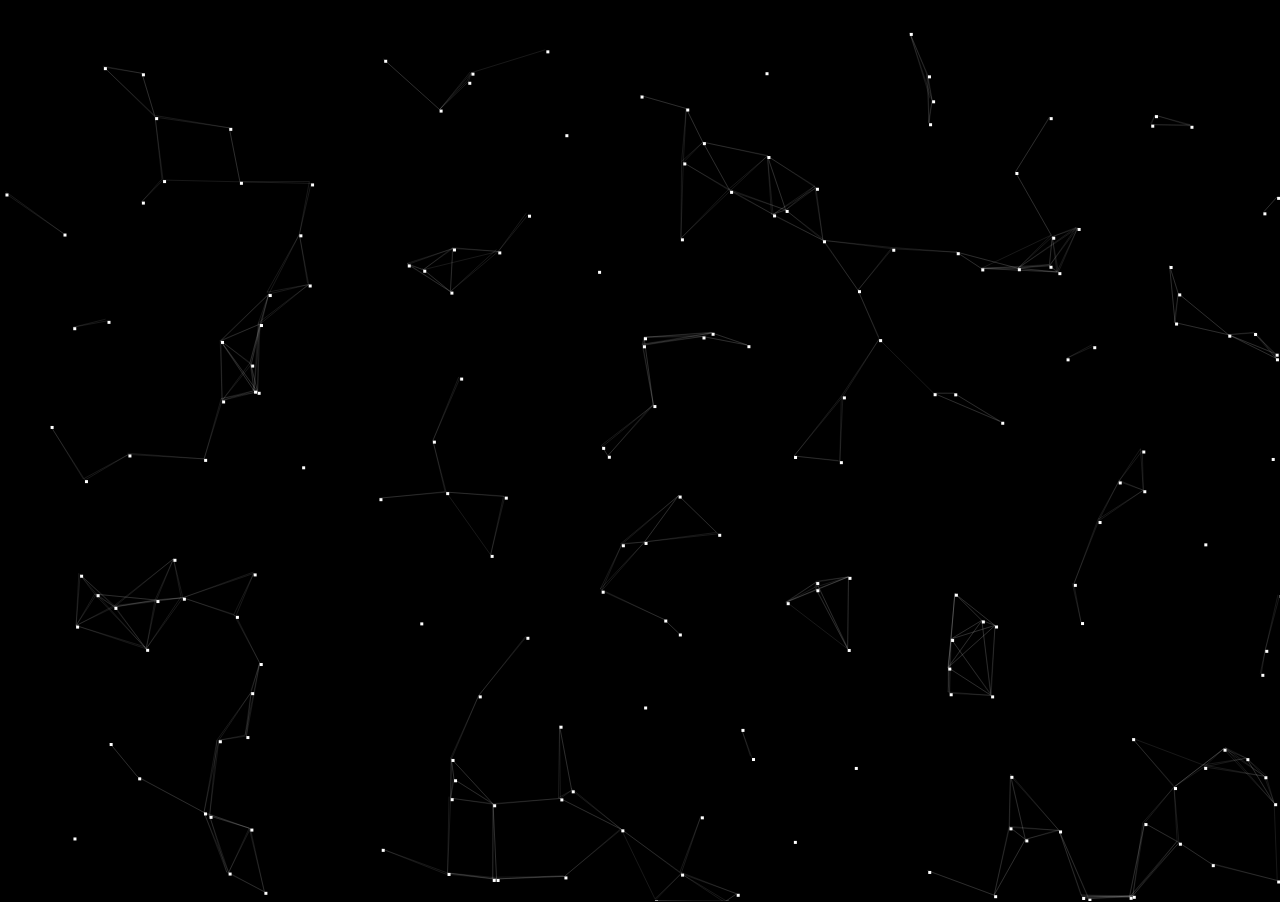
<file: 11-18(animation)/index.html>
<!DOCTYPE html>
<html>
<head>
	<title></title>
	<link rel="stylesheet" type="text/css" href="index.css">
</head>
<body>

	<canvas id="canvas" width="1000" height="1000"></canvas>
	<script src="index.js"></script>

	
</body>
</html>
</file>
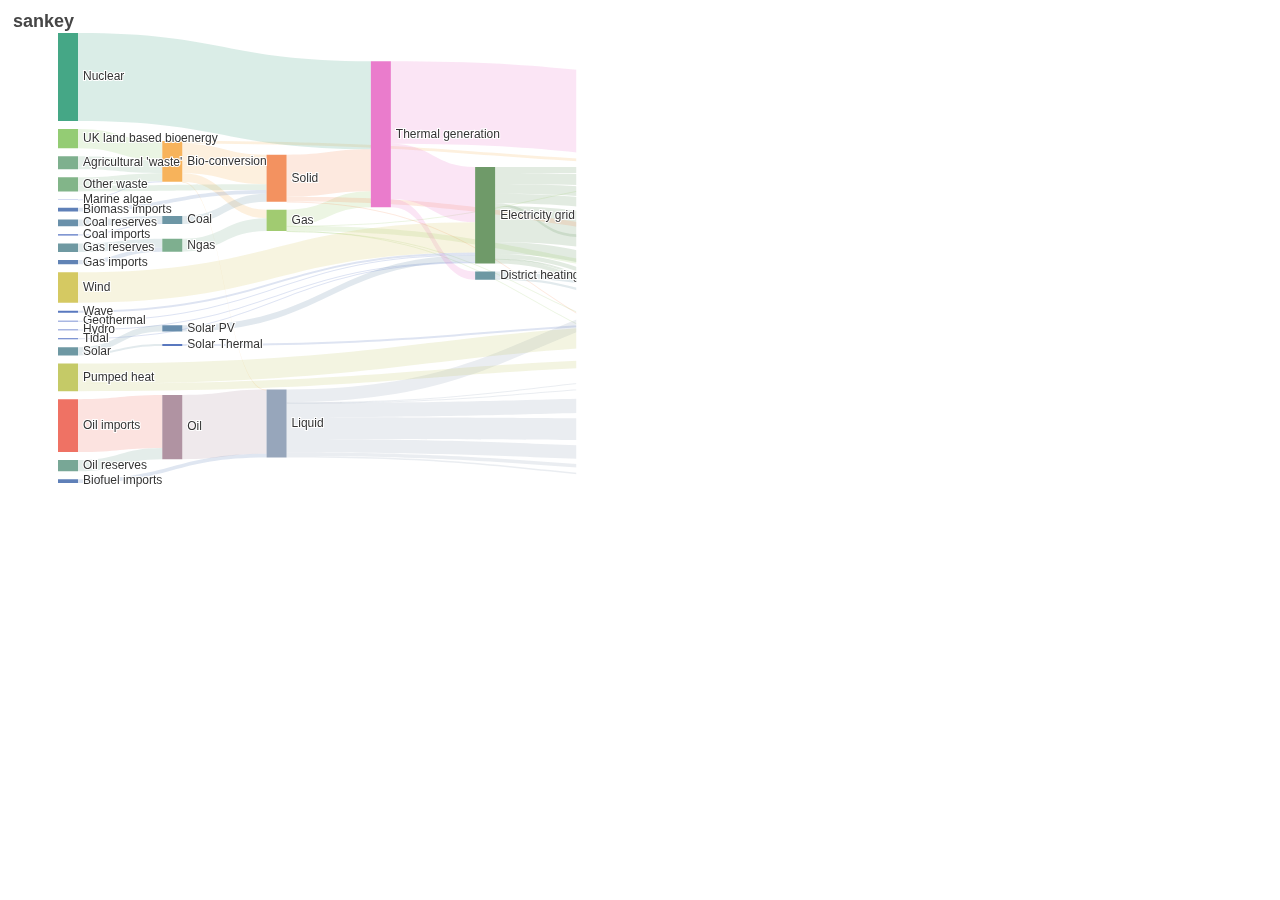
<file: echarts/index.html>
<!DOCTYPE html>
<html>
<head>
	<title></title>
	<link rel="stylesheet" href="index.css">
</head>
<body>
	<div id="box"></div>
	<script src="data.js"></script>
	<script src="echarts.min.js"></script>
	<!-- <script src="index.js"></script> -->
	<script>
		// canvas 容器
		//  绘制元素
		//  data驱动

		var dom = document.getElementById("box");
		var mychart = echarts.init(dom);
		option = {
			title:{
				text:"sankey"
			},
			series:[
				{
					type:"sankey",
					data:data.nodes, //节点
					links:data.links,
					focusNodeAdjacency:"allEdges",
					itemStyle:{
						borderWidth:1
					},
					lineStyle:{
						color:"source"
					}

				}

			]
		}
		mychart.setOption(option)
	</script>
</body>
</html>
</file>
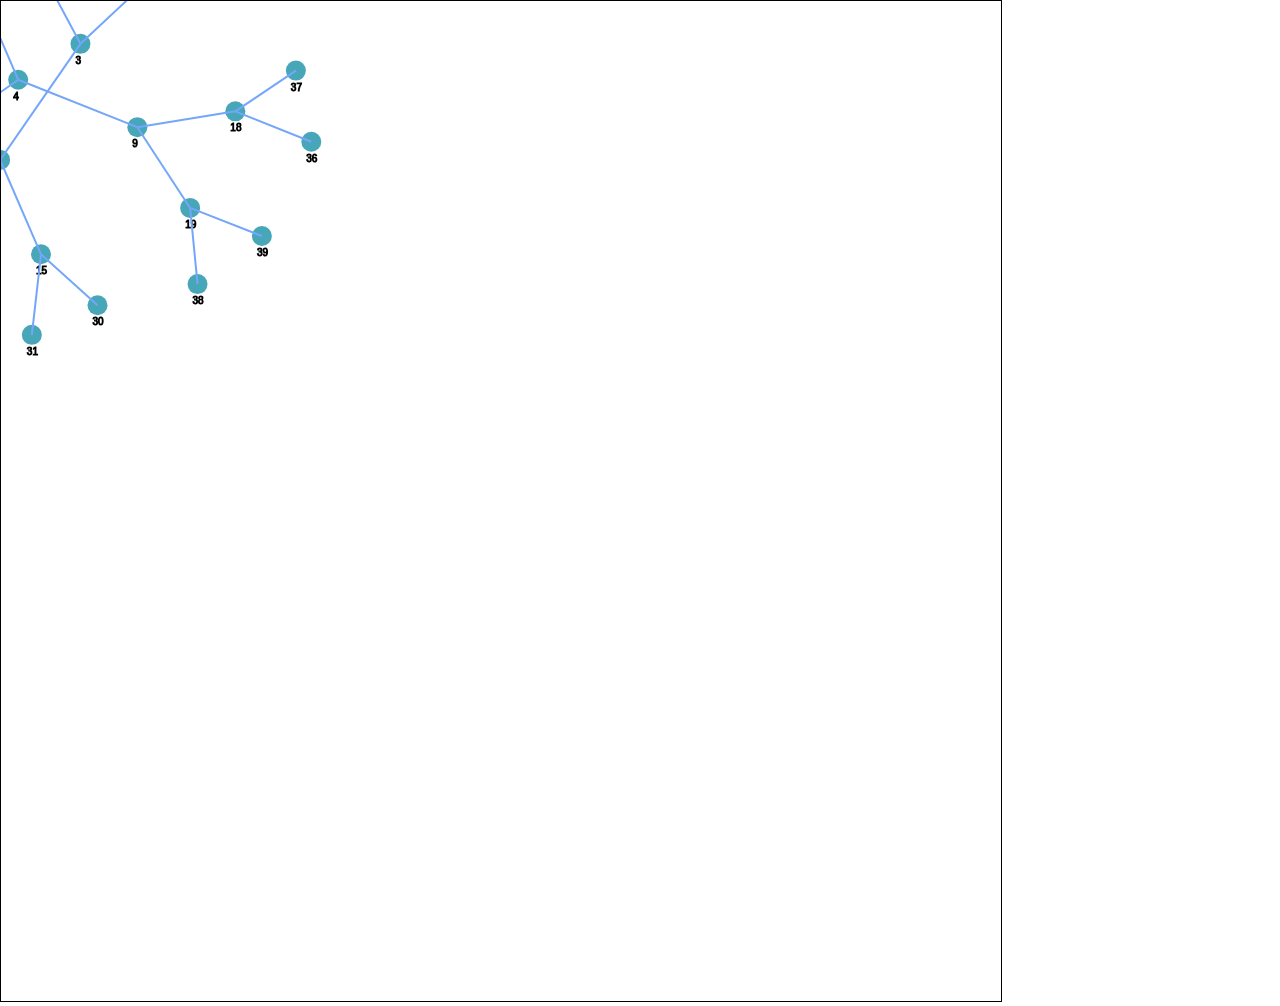
<file: relation_graph/index.html>
<!DOCTYPE html>
<html>
<head>
	<title></title>
	<link rel="stylesheet" type="text/css" href="index.css">
</head>
<body>

<canvas id="canvas" width="1000" height="1000"></canvas>
<script src="data.js"></script>
<script src="fr_.js"></script>
<script type="text/javascript" src="index.js"></script>

<script>
	

	var canvas = document.getElementById("canvas");
	// canvas.width = document.body.clientWidth;
	fastV.init(canvas);

	data.nodes.map(function(node){
		var node_ = fastV.CircleNode(node.id,node.x,node.y);
		fastV.nodes.push(node_);
	})
	function getNodeofLink(link){
		var source,target;
		fastV.nodes.map(e=>{
			if(e.id == link.source){
				source = e;
			}
			if(e.id == link.target){
				target = e;
			}
		})
		return {
			"source":source,
			"target":target
		}
	}
	data.links.map(link=>{
		// nodeA,nodeB
		let o = getNodeofLink(link)
		var link = fastV.FLink(o.source,o.target);
		fastV.links.push(link);
	})
	// fastV
	// var node =  fastV.CircleNode(1,100,100);
	// fastV.nodes.push(node);
	fastV.draw();

	var layout,loopName;

	// window.requestAnimationFrame();
	layout = new FRlayout(fastV.nodes,fastV.links);
	layout.initAlgo();
	function loop(){

		layout.runLayout();
		fastV.draw();
		loopName = requestAnimationFrame(loop)
	}
	loop();

	// cancelAnimationFrame(loop);



	
</script>
</body>
</html>
</file>
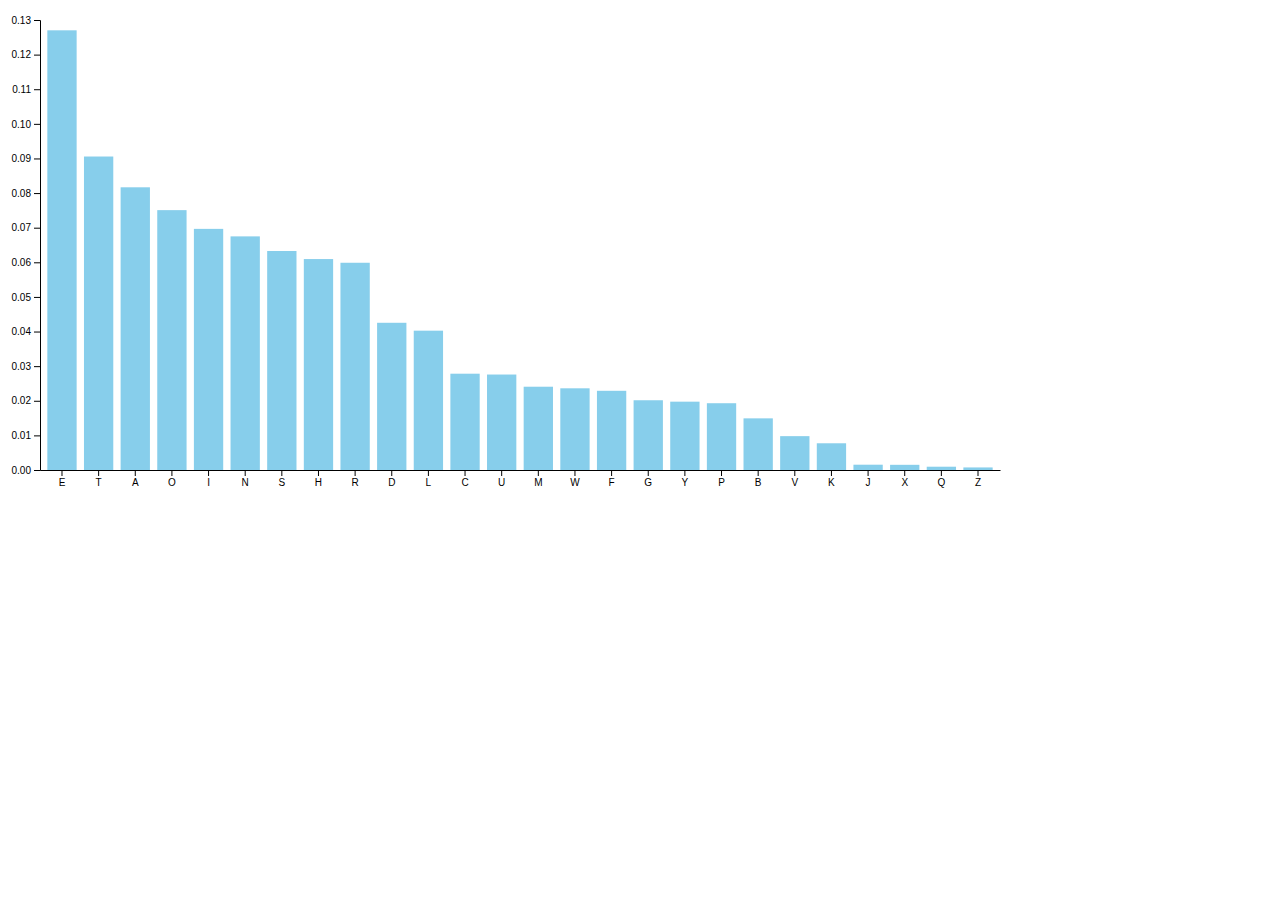
<file: d3/bar.html>
<!DOCTYPE html>
<html>
<head>
	<title></title>
	<link rel="stylesheet" type="text/css" href="index.css">
</head>
<body>


	<script src="d3.v6.js"></script>
	<script src="bar.data.js"></script>
	<script>
			
				// 容器 svg
				// 绘制元素  xy  g
				// data模块 数据驱动
		var  width = 1000;
		var  height = 500;
		var  margin = ({
			top:20,
			right:0,
			bottom:30,
			left:40
		})

		const  svg = d3.select("body").append("svg");


		var x = d3.scaleBand()
				.domain(data.map(d=>d.name))
				.range([margin.left,width-margin.right])
				.padding(0.2)

		var y = d3.scaleLinear()
				.domain([0,d3.max(data,d=>d.value)]).nice()
				.range([height - margin.bottom,margin.top])		

		 // 柱状样式
		svg.append("g")
			.attr("class","bars")
			.attr("fill","skyblue")
			.selectAll("rect")
			.data(data)
			.join("rect")
			.attr("x",d=>x(d.name))
			.attr("y",d=>y(d.value))
			.attr("width",x.bandwidth())
			.attr("height",d=>y(0) - y(d.value))
		// x刻度尺
		svg.append("g")
			.attr("class","x-axis")
			.attr("transform",`translate(0,${height- margin.bottom})`)
			.call(d3.axisBottom(x).tickSizeOuter(0))
			 // 设置x轴刻度


		svg.append("g")
			.attr("class","y-axis")
			.attr("transform",`translate(${margin.left},0)`)
			.call(d3.axisLeft(y))  //y轴坐标刻度
 
	</script>
</body>
</html>
</file>
<file: 11-18(animation)/index.css>
*{
	margin: 0;
	padding: 0;
}

html,body{
	width: 100%;
	height: 100%;
}

#canvas{
	border: 1px solid #000;
	background: #000;
}
</file>
<file: echarts/index.css>
#box{
	width: 1000px;
	height: 500px;	
}
</file>
<file: relation_graph/index.css>
*{
	margin:0;
	padding: 0;
}

html,body{
	width: 100%;
	height: 100%;
}

#canvas{
	border: 1px solid #000;
}
</file>
<file: d3/index.css>
*{
	margin: 0;
	padding: 0;
}

html,body{
	width: 100%;
	height: 100%;
}


svg{
	width: 100%;
	height: 100%;
}
</file>
